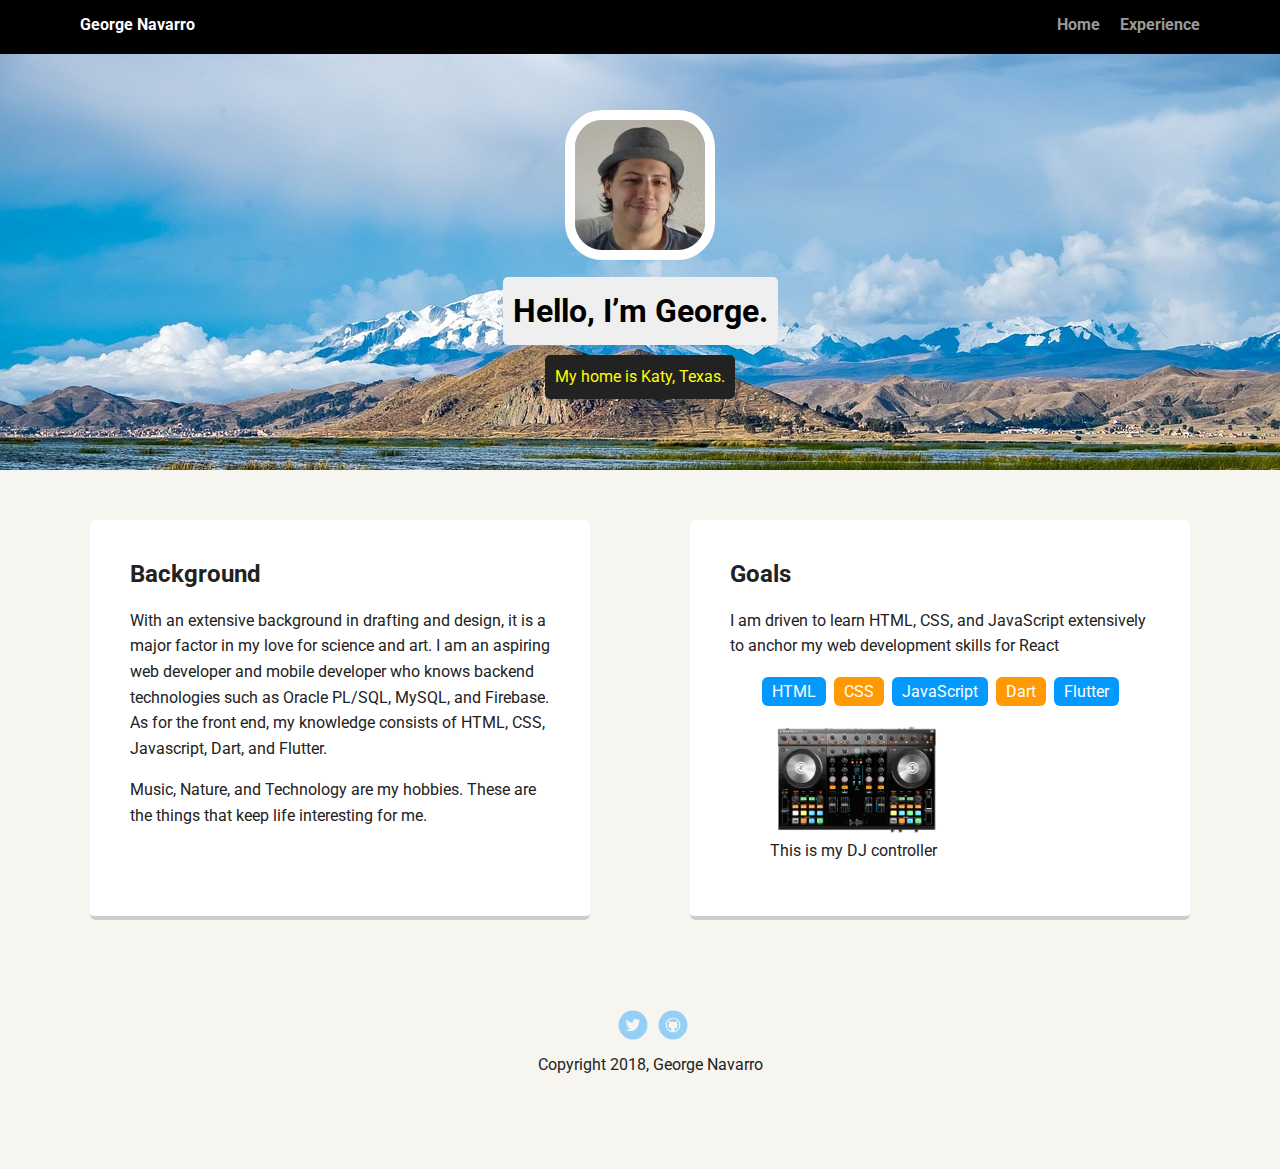
<file: index.html>
<!doctype html>
<html lang="en">
<head>
  <meta charset="utf-8">
  <title>George Navarro's Profile</title>
  <meta name="viewport" content="width=device-width, initial-scale=1.0">
  <link rel="stylesheet" href="css/styles.css">
  <link href="https://fonts.googleapis.com/css?family=Muli%7CRoboto:400,300,500,700,900" rel="stylesheet"></head>
  <body>

    <div class="main-nav">
        <ul class="nav">
          <li class="name">George Navarro</li>
          <li><a href="index.html">Home</a></li>
          <li><a href="html/experience.html">Experience</a></li>
        </ul>
    </div>

    <header>
      <img src="images/me.png" alt="Drawing of George Navarro" class="profile-image">
      <h1 class="tag name">Hello, I’m George.</h1>
      <p class="tag location">My home is Katy, Texas.</p>
    </header>

    <main class="flex">
      <div class="card">
        <h2>Background</h2>
        <p>With an extensive background in drafting and design, it is a major factor in my love for science and art. I am an aspiring web developer and mobile developer who knows backend technologies such as Oracle PL/SQL, MySQL, and Firebase. As for the front end, my knowledge consists of HTML, CSS, Javascript, Dart, and Flutter.</p>
        <p>Music, Nature, and Technology are my hobbies. These are the things that keep life interesting for me.</p>
      </div> 

      <div class="card">
        <h2>Goals</h2>
        <p>I am driven to learn HTML, CSS, and JavaScript extensively to anchor my web development skills for React</p>
        <ul class="skills">
          <li>HTML</li>
          <li>CSS</li>
          <li>JavaScript</li>
          <li>Dart</li>
          <li>Flutter</li>
        </ul>
        <figure>
            <img src="images/dj.jpg" alt="An advanced DJ midi controller" title="This is my DJ controller" style="max-width: 50%; max-height: 50%">
            <figcaption>This is my DJ controller</figcaption>
        </figure>
      </div> 
    </main>

    <footer>
      <ul>
        <li><a href="https://twitter.com/GeorgeyHehe" target="_blank" class="social twitter">Twitter</a></li>
        <li><a href="https://github.com/GeorgeNav" target="_blank" class="social github">Github</a></li>
      </ul>
      <p class="copyright">Copyright 2018, George Navarro</p>
    </footer>
  </body>
  </html>
</file>
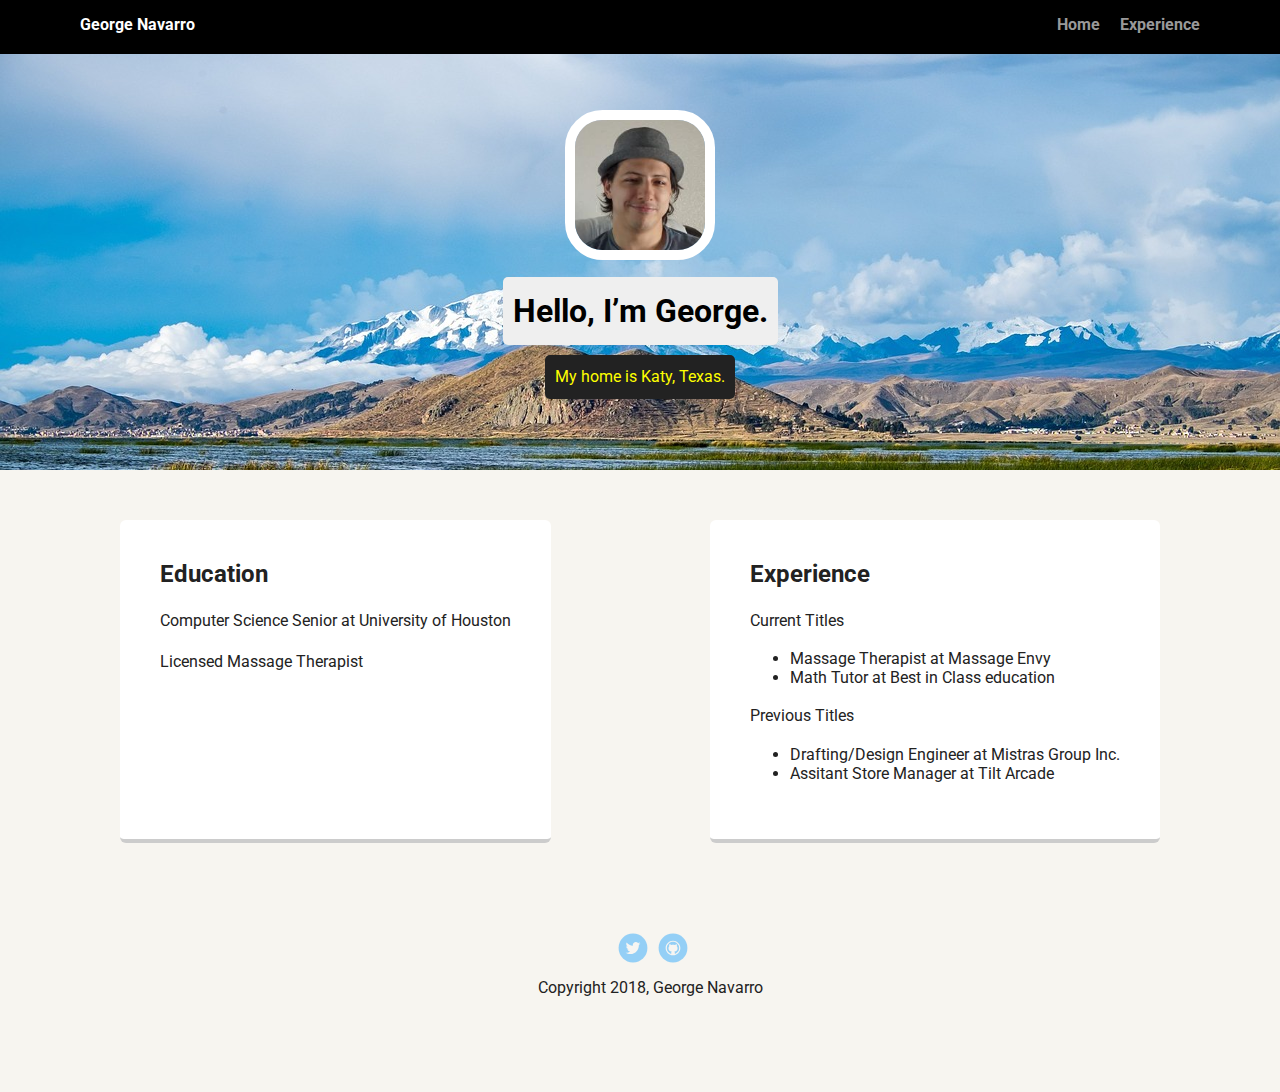
<file: html/experience.html>
<!doctype html>
<html lang="en">
<head>
  <meta charset="utf-8">
  <title>George Navarro's Profile</title>
  <meta name="viewport" content="width=device-width, initial-scale=1.0">
  <link rel="stylesheet" href="../css/styles.css">
  <link href="https://fonts.googleapis.com/css?family=Muli%7CRoboto:400,300,500,700,900" rel="stylesheet"></head>
  <body>
    <div class="main-nav">
        <ul class="nav">
          <li class="name">George Navarro</li>
          <li><a href="../index.html">Home</a></li>
          <li><a href="#experience.html">Experience</a></li>
        </ul>
    </div>

    <header>
      <img src="../images/me.png" alt="Drawing of George Navarro" class="profile-image">
      <h1 class="tag name">Hello, I’m George.</h1>
      <p class="tag location">My home is Katy, Texas.</p>
    </header>
    <main class="flex">
        <div class="card">
            <h2>Education</h2>
                <p>Computer Science Senior at University of Houston</p>
                <p>Licensed Massage Therapist</p>
        </div>
        <div class="card">
            <h2>Experience</h2>
            <p>Current Titles</p>
            <ul>
                <li>Massage Therapist at Massage Envy</li>
                <li>Math Tutor at Best in Class education</li>
            </ul>
            <p>Previous Titles</p>
            <ul>
                <li>Drafting/Design Engineer at Mistras Group Inc.</li>
                <li>Assitant Store Manager at Tilt Arcade</li>
            </ul>
        </div>
    </main>
    <footer>
      <ul>
        <li><a href="https://twitter.com/GeorgeyHehe" target="_blank" class="social twitter">Twitter</a></li>
        <li><a href="https://github.com/GeorgeNav" target="_blank" class="social github">Github</a></li>
      </ul>
      <p class="copyright">Copyright 2018, George Navarro</p>
    </footer>
  </body>
  </html>
</file>
<file: css/styles.css>
/* Global Layout Set-up */
* { 
  box-sizing: border-box;
}
  
body {
  margin: 0;
  padding: 0;
  text-align: center;
  font-family: 'Roboto', sans-serif;
  color: #222;
  background: #f7f5f0;
}
/* Link Styles */

a {
  text-decoration: none;
  color: #999;
}
a:hover {
  color: #6633ff;
}

/* Section Styles */

.main-nav {
  width: 100%;
  background: black;
  min-height: 30px;
  padding: 10px;
  position: fixed;
  text-align: center;
}
.nav {
  display: flex;
  justify-content: space-around;
  font-weight: 700;
  list-style-type: none;
  margin: 0 auto;
  padding: 0;
}

.nav .name {
    display: block;
    margin-right: auto;
    color: white;
}
.nav li {
  padding: 5px 10px 10px 10px;
}
.nav a {
  transition: all .5s;
}
.nav a:hover {
  color: white;
}

header {
  text-align: center;
  background: url('../images/lake.jpg') no-repeat top center ;
  background-size: cover;
  overflow: hidden;
  padding-top: 60px;
}
header {
  line-height: 1.5;
}
header .profile-image {
  margin-top: 50px;
  width: 150px;
  height: 150px;
  border-radius: 25%;
  border: 10px solid white;
  transition: all 2s;
}
header .profile-image:hover {
  transform: scale(1.2) rotate(5deg);
}
.tag {
  background-color: #efefef;
  color: black;
  padding: 10px;
  border-radius: 5px;
  display: table;
  margin: 10px auto;
} 
.location {
  background-color: #222;
  color: yellow;
}
.card {
  margin: 30px;
  padding: 20px 40px 40px;
  max-width: 500px;
  text-align: left;
  background: #fff;
  border-bottom: 4px solid #ccc;
  border-radius: 6px;
  transition: all .5s;
}
.card:hover {
  border-color: #ff99ff;
}

ul.skills {
  padding: 0;
  text-align: center;
}

.skills li {
  border-radius: 6px;
  display: inline-block;
  background: #ff9904;
  color: white;
  padding: 5px 10px;
  margin: 2px;
}

.skills li:nth-child(odd) {
  background: #0399ff;
}

footer {
  width: 100%;
  min-height: 30px;
  padding: 20px 0 40px 20px;
}

footer .copyright {
  top: -8px;
  font-size: .75em;
}

footer ul {
  list-style-type: none;
  margin: 0;
  padding: 0;
}

footer ul li {
  display: inline-block;
}

a.social {
  display: inline-block;
  text-indent: -9999px;
  margin-left: 5px;
  width: 30px;
  height: 30px;
  background-size: 30px 30px;
  opacity: .4;
  transition: all .5s;
}
a.twitter {
  background-image: url(../images/twitter.svg);
}
a.linkedin {
  background-image: url(../images/linkedin.svg);
}
a.github {
  background-image: url(../images/github.svg);
}
a.social:hover {
  opacity: 1;
}
.clearfix {
  clear: both;
}

/* Styles for larger screens */
@media screen and (min-width: 720px) {
  
  .flex {
      display: -ms-flexbox;      /* TWEENER - IE 10 */
      display: flex; 
      max-width: 1200px;
      -ms-flex-pack: distribute;
      justify-content: space-around;
      margin: 0 auto;
  }

  header {
    min-height: 470px;
  }

  .nav {
    max-width: 1200px;
    padding: 0 30px;
  }


  main {
    padding-top: 20px;
  }

  main p {
    line-height: 1.6em;
  }

  footer {
    font-size: 1.3em;
    max-width: 1200px;
    margin: 40px auto;
  }

}
</file>
